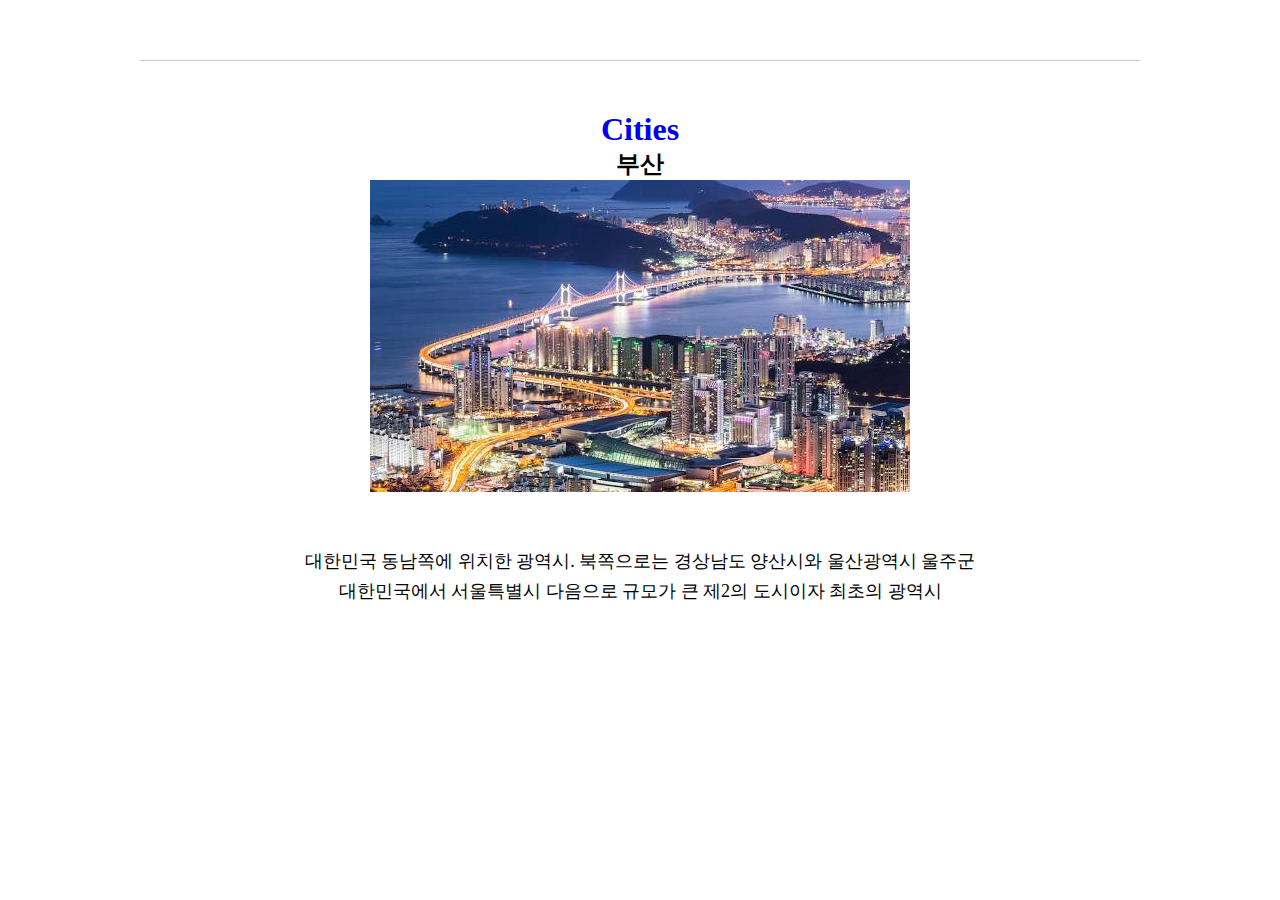
<file: busan.html>
<!DOCTYPE html>
<html lang="ko">
<head>
    <meta charset="UTF-8">
    <meta name="viewport" content="width=device-width, initial-scale=1.0">
    <title>부산</title>
    <link rel="stylesheet" href="./css/main.css">
</head>

<body>
    <div class="container">
        <h1 class="Cities"><a href="index.html">Cities</a></h1>
        <h2>부산</h2>
        <div class="photo">
            <img src="./images/busan.jpg" alt="부산임">
        </div>

        <div class="ct_text">
            <p>대한민국 동남쪽에 위치한 광역시. 북쪽으로는 경상남도 양산시와 울산광역시 울주군</p>

            <p>대한민국에서 서울특별시 다음으로 규모가 큰 제2의 도시이자 최초의 광역시</p>

        </div>
    </div>
    
</body>
</html>
</file>
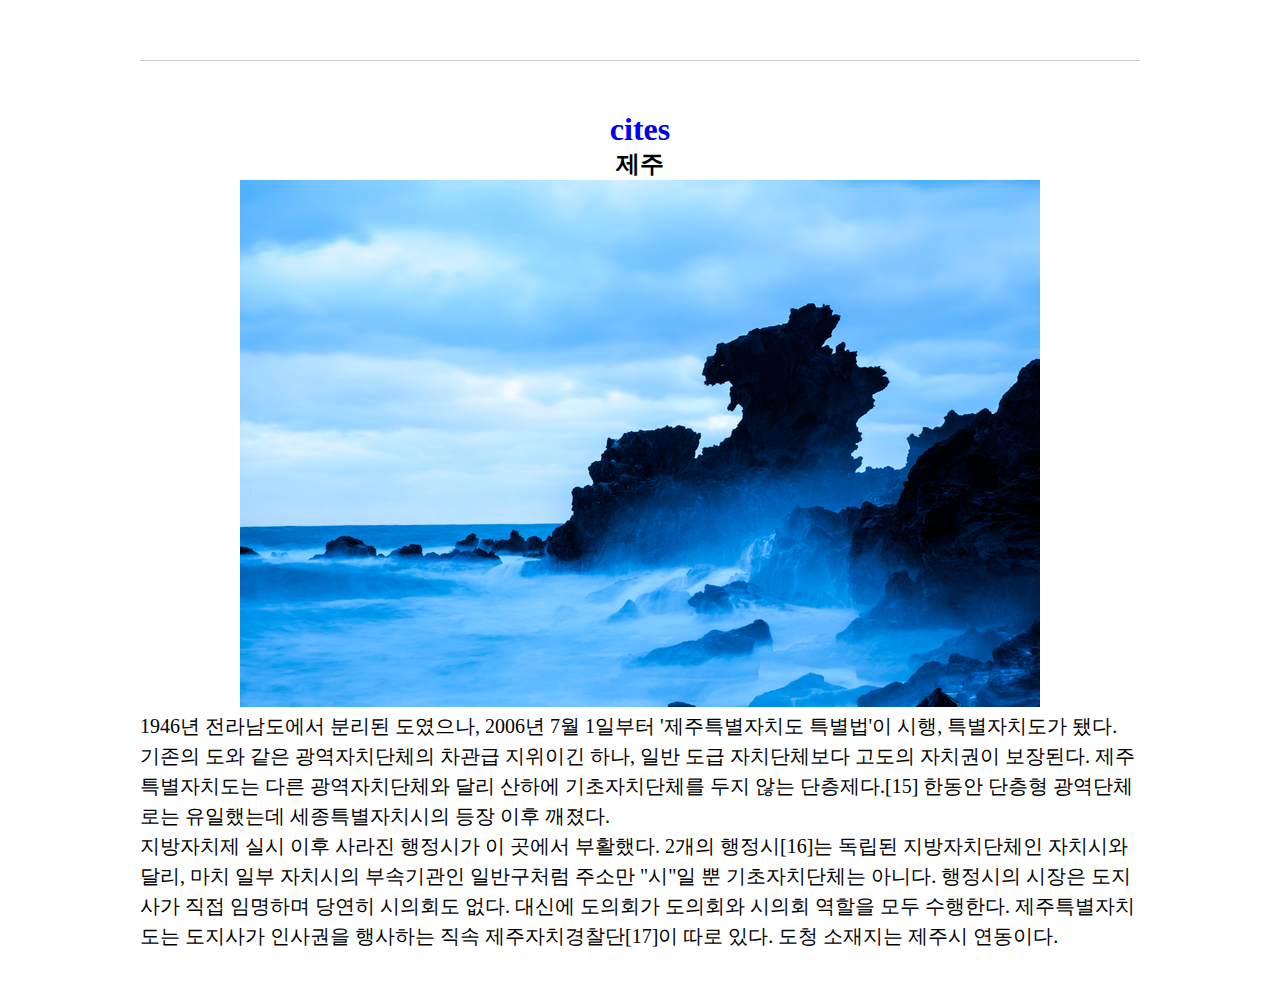
<file: jeojoo.html>
<!DOCTYPE html>
<html lang="ko">
<head>
    <meta charset="UTF-8">
    <meta name="viewport" content="width=device-width, initial-scale=1.0">
    <title>제주</title>
    <link rel="stylesheet" href="./css/main.css">
</head>

<body>
    <div class="container">
        <h1 class="Cities"><a href="./index.html">cites</a></h1>
        <h2>제주</h2>
        <div class="photo">
            <img src="./images/jeojoo.bmp" alt="제주도">
        </div>

        <div class="jj_text">
            <p>1946년 전라남도에서 분리된 도였으나, 2006년 7월 1일부터 '제주특별자치도 특별법'이 시행, 특별자치도가 됐다. 기존의 도와 같은 광역자치단체의 차관급 지위이긴 하나, 일반 도급 자치단체보다 고도의 자치권이 보장된다. 제주특별자치도는 다른 광역자치단체와 달리 산하에 기초자치단체를 두지 않는 단층제다.[15] 한동안 단층형 광역단체로는 유일했는데 세종특별자치시의 등장 이후 깨졌다.</p>
            
            <p>지방자치제 실시 이후 사라진 행정시가 이 곳에서 부활했다. 2개의 행정시[16]는 독립된 지방자치단체인 자치시와 달리, 마치 일부 자치시의 부속기관인 일반구처럼 주소만 "시"일 뿐 기초자치단체는 아니다. 행정시의 시장은 도지사가 직접 임명하며 당연히 시의회도 없다. 대신에 도의회가 도의회와 시의회 역할을 모두 수행한다. 제주특별자치도는 도지사가 인사권을 행사하는 직속 제주자치경찰단[17]이 따로 있다. 도청 소재지는 제주시 연동이다.</p>


        </div>
    </div>
    
</body>
</html>
</file>
<file: css/main.css>
* {
    margin: 0;
    padding: 0;
    box-sizing: border-box;
}

.h2 {
    margin: auto;

}


ul {
    list-style: none;
}

a {
    text-decoration: none;
}

.img {
    width: 100%;

}

.container {
    width: 1000px;
    margin: 0 auto;
}

.title {
    font-size: 60px;
    font-weight: normal;
    text-align: center;
    padding-top: 50px;
    padding-bottom: 50px;
}

.nav {
    text-align: center;
    padding-top: 40px;
    padding-bottom: 40px;
    border-top: 1px solid #ccc;
    border-bottom: 1px solid #ccc;
    margin-bottom: 70px;
}

.nav li {
    display: inline;

}
.nav li a {
    font-size: 26px;
    padding: 30px;
}

.slide {
    margin-bottom: 100px;
}

.list {
    width: 300px;
    
}

.list li {
    width: 300px;
    height: 300px;
    background-color: yellow;
}

.list li .photo {
    width: 360px;
    height: 300px;
    object-fit: cover;
    border-radius: 100%;
}

.list li .text {
    width: 600px;
    color: #333;
    padding: 10px 0;


}

.list li .text h3 {
    font-size: 30px;   
}

.list li .text h3 {
    font-size: 30px;
}
       


.container {
    padding: 50px 0 50px 0;
    text-align: center;
    border-top: 1px solid #ccc;
    margin-top: 60px;
    
}

.ct_text {
    padding: 50px 0 50px 0;
}

.ct_text {
    margin-bottom: 30px;
    font-size: 18px;
    line-height: 30px;


}
.jj_text {
    text-align: left;
    font-size: 20px;
    line-height: 30px;

}
</file>
